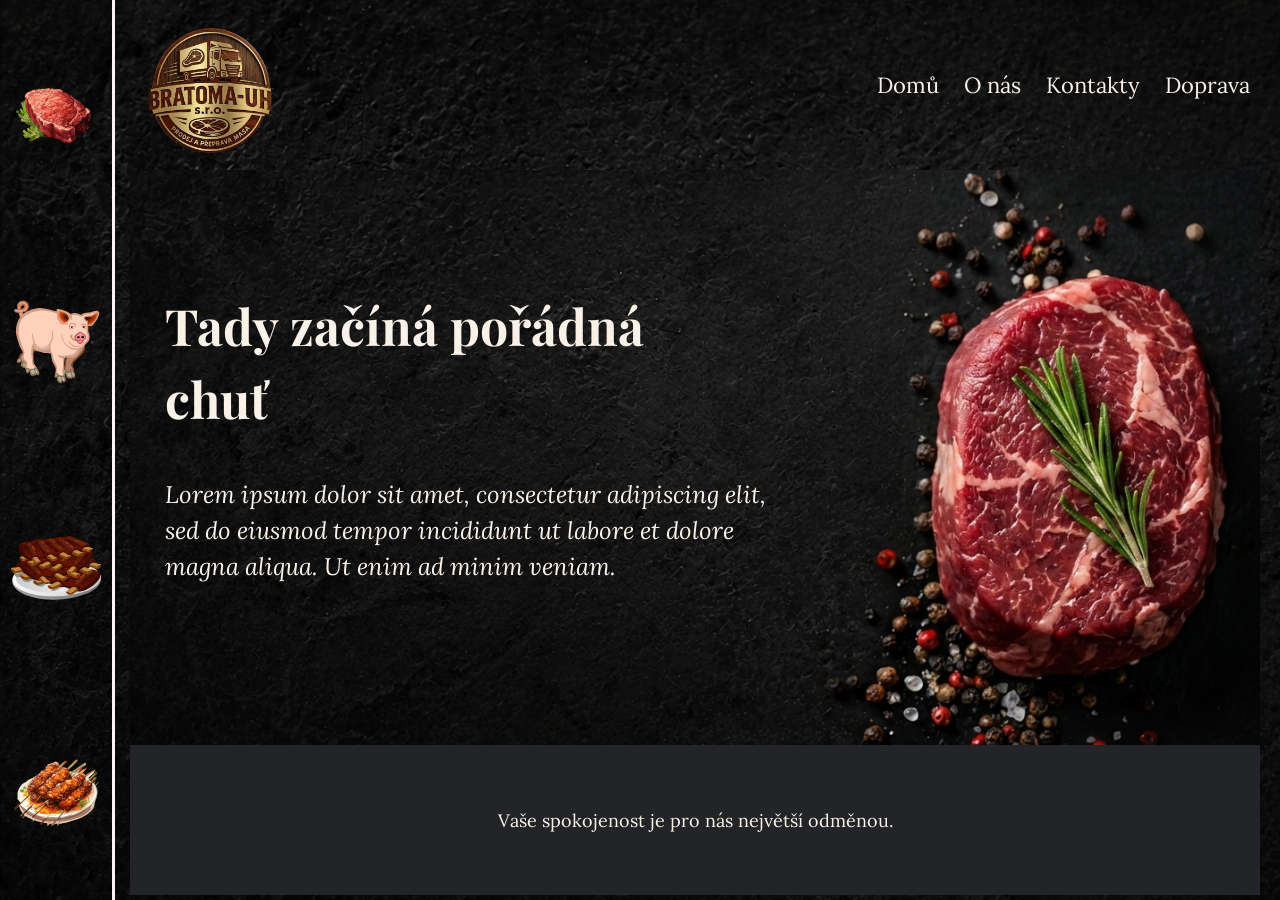
<file: index.html>
<!DOCTYPE html>
<html lang="cs">
<head>
	<meta charset="UTF-8">
	<meta name="viewport" content="width=device-width, initial-scale=1.0">
	<title>Jeff webovky</title>

	<!-- Google Fonts -->
	<link href="https://fonts.googleapis.com/css2?family=Lora:ital,wght@0,400;0,700;1,400;1,700&family=Playfair+Display:wght@700&display=swap" rel="stylesheet">

	<!-- Naše vlastní CSS -->
	<link rel="stylesheet" href="styles.css">
</head>
<body>

	<div class="side-border-left">
		<img src="masicko.svg" alt="masicko">
		<img src="prasatko.svg" alt="prasatko">
        <img src="zebra.svg" alt="zebra">
        <img src="na tyckach.svg" alt="na tyckach">
		
	</div>


	<header class="hlavicka">
		<img class="logo" src="logo drevene.png" alt="logo">

		<div class="hamburger" id="hamburger" onclick="toggleMenu()">
            <span></span><span></span><span></span>
        </div>
		

		<ul class="nav-links " id="navLinks">
            <li><a href="index.html" class="active">Domů</a></li>
            <li><a href="o nas.html">O nás</a></li>
            <li><a href="kontakty.html">Kontakty</a></li>
            <li><a href="doprava.html">Doprava</a></li>
        </ul>
		</nav>

	</header>
 


	<main>
<div class="hidden">
		<!-- hero sekce s obrázkem a hlavním nadpisem -->
		<section class="hero">
			<div class="obsah-sekce">
				<h1>Tady začíná pořádná chuť</h1>

				<p class="hero-text">
					Lorem ipsum dolor sit amet, consectetur adipiscing elit, sed do eiusmod tempor incididunt ut labore et dolore magna aliqua. Ut enim ad minim veniam.
				</p>

			</div>
			</div>
		</section>


	<footer class="paticka">
		<section id="kontakt"></section>
			<div class="kontakty">
  <div>Vaše spokojenost je pro nás největší odměnou.</div>
  
  </div>
</footer>

</div>
</section>

<script>

 
document.querySelectorAll('.hidden').forEach(el => {
    observer.observe(el);
});
</script>
 
<script>
  if ('scrollRestoration' in history) {
    history.scrollRestoration = 'manual';
  }
 
  window.onload = function() {
    window.scrollTo(0, 0);
  };
</script>
 
<script>
function toggleMenu() {
    const nav = document.getElementById("navLinks");
    const hamburger = document.getElementById("hamburger");
    nav.classList.toggle("open");
    hamburger.classList.toggle("open");
}
document.querySelectorAll(".nav-links a").forEach(link => {
    link.addEventListener("click", () => {
        document.getElementById("navLinks").classList.remove("open");
        document.getElementById("hamburger").classList.remove("open");
    });
});
</script>

<script>
const observer = new IntersectionObserver((entries) => {
    entries.forEach(entry => {
        if (entry.isIntersecting) {
            entry.target.classList.add("show");
        } else {
            entry.target.classList.remove("show");
        }
    });
});

document.querySelectorAll('.hidden').forEach(el => {
    observer.observe(el);
});
</script>

<script>
  if ('scrollRestoration' in history) {
    history.scrollRestoration = 'manual';
  }

  window.onload = function() {
    window.scrollTo(0, 0);
  };
</script>

</body>
</html>
</file>
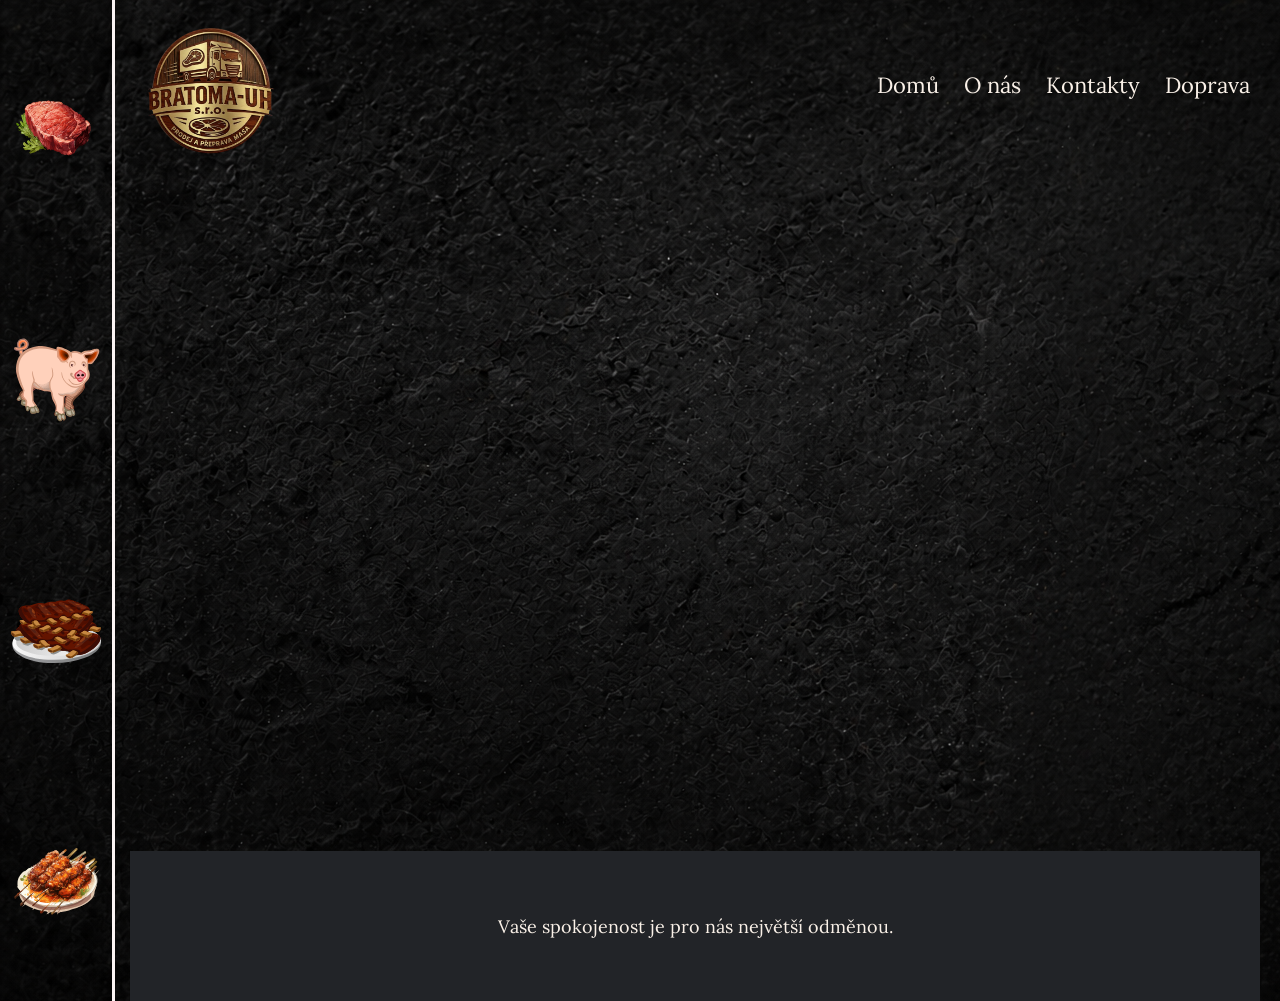
<file: doprava.html>
<!DOCTYPE html>
<html lang="cs">
<head>
	<meta charset="UTF-8">
	<meta name="viewport" content="width=device-width, initial-scale=1.0">
	<title>Jeff webovky</title>

	<!-- Google Fonts -->
	<link href="https://fonts.googleapis.com/css2?family=Lora:ital,wght@0,400;0,700;1,400;1,700&family=Playfair+Display:wght@700&display=swap" rel="stylesheet">

	<!-- Naše vlastní CSS -->
	<link rel="stylesheet" href="styles.css">
</head>
<body>

	<div class="side-border-left">
		<img src="masicko.svg" alt="masicko">
		<img src="prasatko.svg" alt="prasatko">
        <img src="zebra.svg" alt="zebra">
        <img src="na tyckach.svg" alt="na tyckach">
		
	</div>



	<header class="hlavicka">
		<img class="logo" src="logo drevene.png" alt="logo">

		<div class="hamburger" id="hamburger" onclick="toggleMenu()">
            <span></span><span></span><span></span>
        </div>
		

		<ul class="nav-links " id="navLinks">
            <li><a href="index.html" class="active">Domů</a></li>
            <li><a href="o nas.html">O nás</a></li>
            <li><a href="kontakty.html">Kontakty</a></li>
            <li><a href="doprava.html">Doprava</a></li>
        </ul>
		</nav>

	</header>



	<main>

		<section id="doprava">
			<div class="hidden">
			<div class="obsah-sekce dva-sloupce">
				<div class="sloupec">
					<img class="foto" src="masino.jpg" alt="masino">
				</div>

				<div class="sloupec">
					<h2 class="nadpis-sekce">Doprava</h2>

					<p>Lorem ipsum dolor sit amet consectetur adipisicing elit. Iste dolorem possimus facilis quae minima autem eius consequuntur quia magnam assumenda, repudiandae commodi deleniti alias, ipsum, quisquam aliquid iusto tenetur suscipit.</p>

					<p>Lorem ipsum dolor sit amet consectetur adipisicing elit. Doloribus officia minima reiciendis beatae, quo consequatur blanditiis molestiae laborum, at porro ipsum soluta temporibus.</p>

				</div>
            </div>
			</div>
		</section>


	</main>



	<footer class="paticka">
		<section id="kontakt"></section>
			<div class="kontakty">
  <div>Vaše spokojenost je pro nás největší odměnou.</div>
  
  </div>
</footer>

</div>
</section>

<script>

 
document.querySelectorAll('.hidden').forEach(el => {
    observer.observe(el);
});
</script>
 
<script>
  if ('scrollRestoration' in history) {
    history.scrollRestoration = 'manual';
  }
 
  window.onload = function() {
    window.scrollTo(0, 0);
  };
</script>
 
<script>
function toggleMenu() {
    const nav = document.getElementById("navLinks");
    const hamburger = document.getElementById("hamburger");
    nav.classList.toggle("open");
    hamburger.classList.toggle("open");
}
document.querySelectorAll(".nav-links a").forEach(link => {
    link.addEventListener("click", () => {
        document.getElementById("navLinks").classList.remove("open");
        document.getElementById("hamburger").classList.remove("open");
    });
});
</script>

<script>
const observer = new IntersectionObserver((entries) => {
    entries.forEach(entry => {
        if (entry.isIntersecting) {
            entry.target.classList.add("show");
        } else {
            entry.target.classList.remove("show");
        }
    });
});

document.querySelectorAll('.hidden').forEach(el => {
    observer.observe(el);
});
</script>

<script>
  if ('scrollRestoration' in history) {
    history.scrollRestoration = 'manual';
  }

  window.onload = function() {
    window.scrollTo(0, 0);
  };
</script>

</body>
</html>
</file>
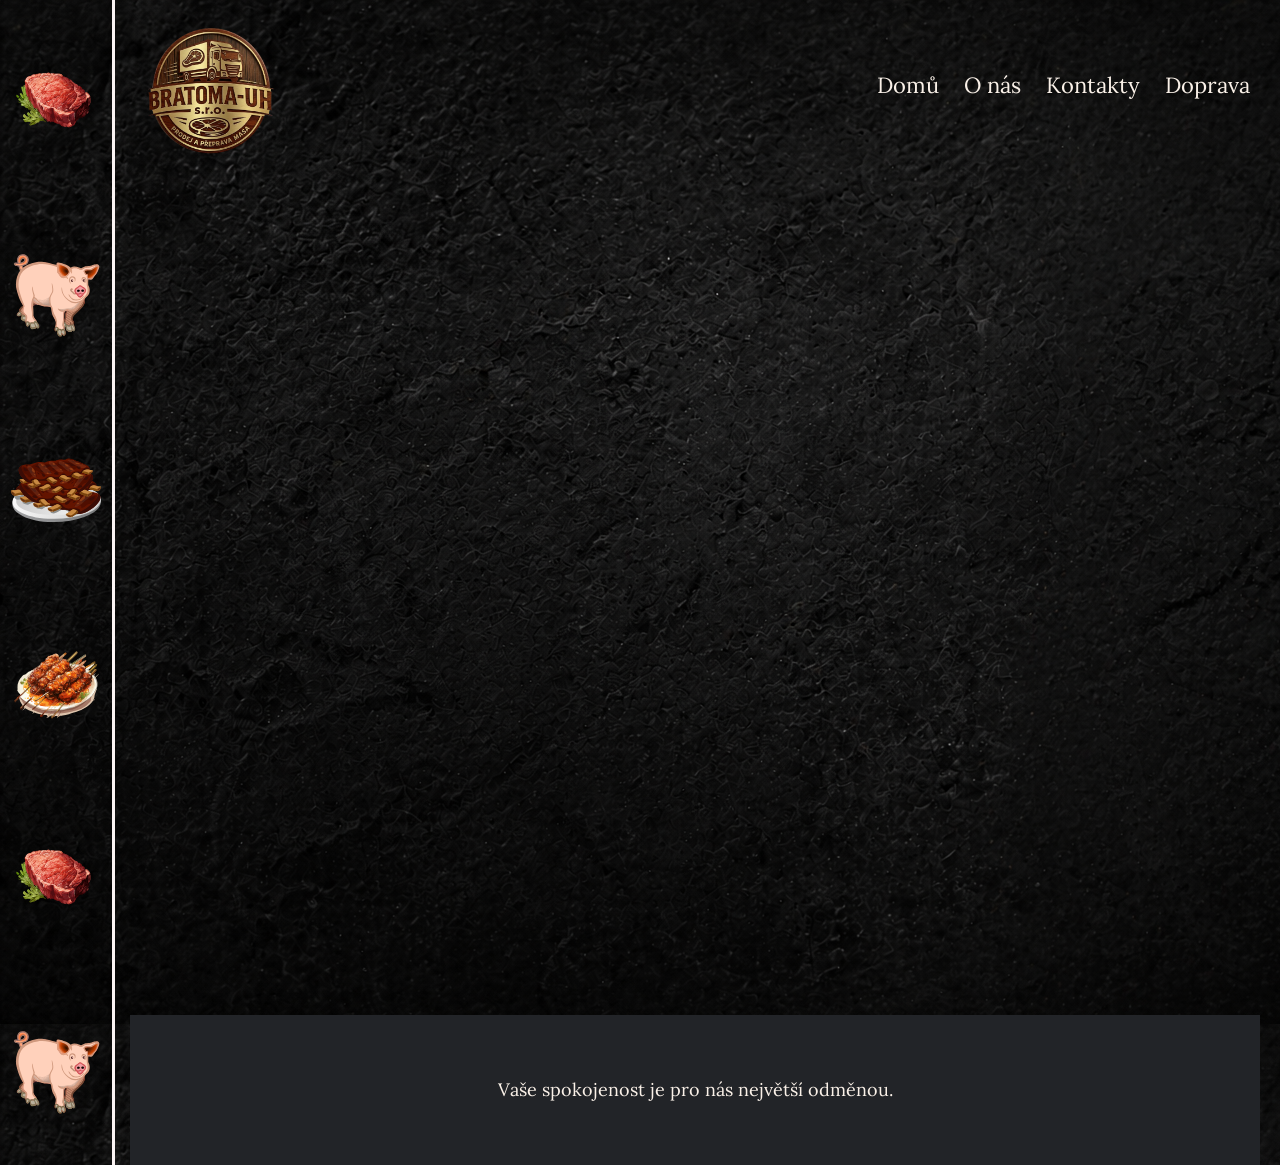
<file: kontakty.html>
<!DOCTYPE html>
<html lang="cs">
<head>
	<meta charset="UTF-8">
	<meta name="viewport" content="width=device-width, initial-scale=1.0">
	<title>Jeff webovky</title>

	<!-- Google Fonts -->
	<link href="https://fonts.googleapis.com/css2?family=Lora:ital,wght@0,400;0,700;1,400;1,700&family=Playfair+Display:wght@700&display=swap" rel="stylesheet">

	<!-- Naše vlastní CSS -->
	<link rel="stylesheet" href="styles.css">
</head>
<body>

    <div class="side-border-left">
		<img src="masicko.svg" alt="masicko">
		<img src="prasatko.svg" alt="prasatko">
        <img src="zebra.svg" alt="zebra">
        <img src="na tyckach.svg" alt="na tyckach">
		<img src="masicko.svg" alt="masicko">
		<img src="prasatko.svg" alt="prasatko">
       
	</div>



	<header class="hlavicka">
		<img class="logo" src="logo drevene.png" alt="logo">

		<div class="hamburger" id="hamburger" onclick="toggleMenu()">
            <span></span><span></span><span></span>
        </div>
		

		<ul class="nav-links " id="navLinks">
            <li><a href="index.html" class="active">Domů</a></li>
            <li><a href="o nas.html">O nás</a></li>
            <li><a href="kontakty.html">Kontakty</a></li>
            <li><a href="doprava.html">Doprava</a></li>
        </ul>
		</nav>

	</header>
 

<div class="hidden">
    <main class="container">
        <section class="section">
            <h2 class="section-title">Kontakty</h2>
            <div class="billing-container">
                <div class="billing-grid">
                    <div class="billing-card">
                        <div class="billing-header">
                            <h3>Adresa</h3>
                        </div>
                        <div class="billing-item">
                            <strong>BRATOMA-UH s.r.o</strong>
                            <p>Hliněná 472</p>
                            <p>Kunovice 686 04</p>
                        </div>
                    </div>

                    <div class="billing-card">
                        <div class="billing-header">
                            <h3>Kontakty</h3>
                        </div>
                        <div class="billing-item">
                            <strong>BRATOMA-UH s.r.o</strong>
                            <p>tel. 776138325</p>
                            <p></p>
                        </div>
                    </div>

                    <div class="billing-card info-only">
                        <div class="billing-header">
                            <h3>Ostatní údaje</h3>
                        </div>
                        <div class="billing-item">
                            <span>IČO:</span> <strong>09947311</strong>
                        </div>
                        <div class="billing-item">
                            <span>DIČ:</span> <strong>CZ09947311</strong>
                        </div>
                        </div>
                    </div>
                </div>
            </div>
            <div class="map-full" style="margin-top: 30px;">
                    <iframe
                        src="https://www.google.com/maps/embed?pb=!1m18!1m12!1m3!1d2486.063567957965!2d17.473686376316785!3d49.03958957135723!2m3!1f0!2f0!3f0!3m2!1i1024!2i768!4f13.1!3m3!1m2!1s0x471315a743185d1d%3A0x5302602e240d2867!2sHlin%C4%9Bn%C3%A1%20472%2C%20686%2004%20Kunovice!5e1!3m2!1scs!2scz!4v1777979336403!5m2!1scs!2scz"
                        width="100%" height="500" style="border:0; border-radius: 16px !important; " allowfullscreen=""
                        loading="lazy">
                    </iframe>
                </div>
        </section>
        </main>
    </div>

    <footer class="paticka">
		<section id="kontakt"></section>
			<div class="kontakty">
  <div>Vaše spokojenost je pro nás největší odměnou.</div>
  
  </div>
</footer>

</div>
</section>

<script>

 
document.querySelectorAll('.hidden').forEach(el => {
    observer.observe(el);
});
</script>
 
<script>
  if ('scrollRestoration' in history) {
    history.scrollRestoration = 'manual';
  }
 
  window.onload = function() {
    window.scrollTo(0, 0);
  };
</script>
 
<script>
function toggleMenu() {
    const nav = document.getElementById("navLinks");
    const hamburger = document.getElementById("hamburger");
    nav.classList.toggle("open");
    hamburger.classList.toggle("open");
}
document.querySelectorAll(".nav-links a").forEach(link => {
    link.addEventListener("click", () => {
        document.getElementById("navLinks").classList.remove("open");
        document.getElementById("hamburger").classList.remove("open");
    });
});
</script>

<script>
const observer = new IntersectionObserver((entries) => {
    entries.forEach(entry => {
        if (entry.isIntersecting) {
            entry.target.classList.add("show");
        } else {
            entry.target.classList.remove("show");
        }
    });
});

document.querySelectorAll('.hidden').forEach(el => {
    observer.observe(el);
});
</script>

<script>
  if ('scrollRestoration' in history) {
    history.scrollRestoration = 'manual';
  }

  window.onload = function() {
    window.scrollTo(0, 0);
  };
</script>

    </body>
</html>
</file>
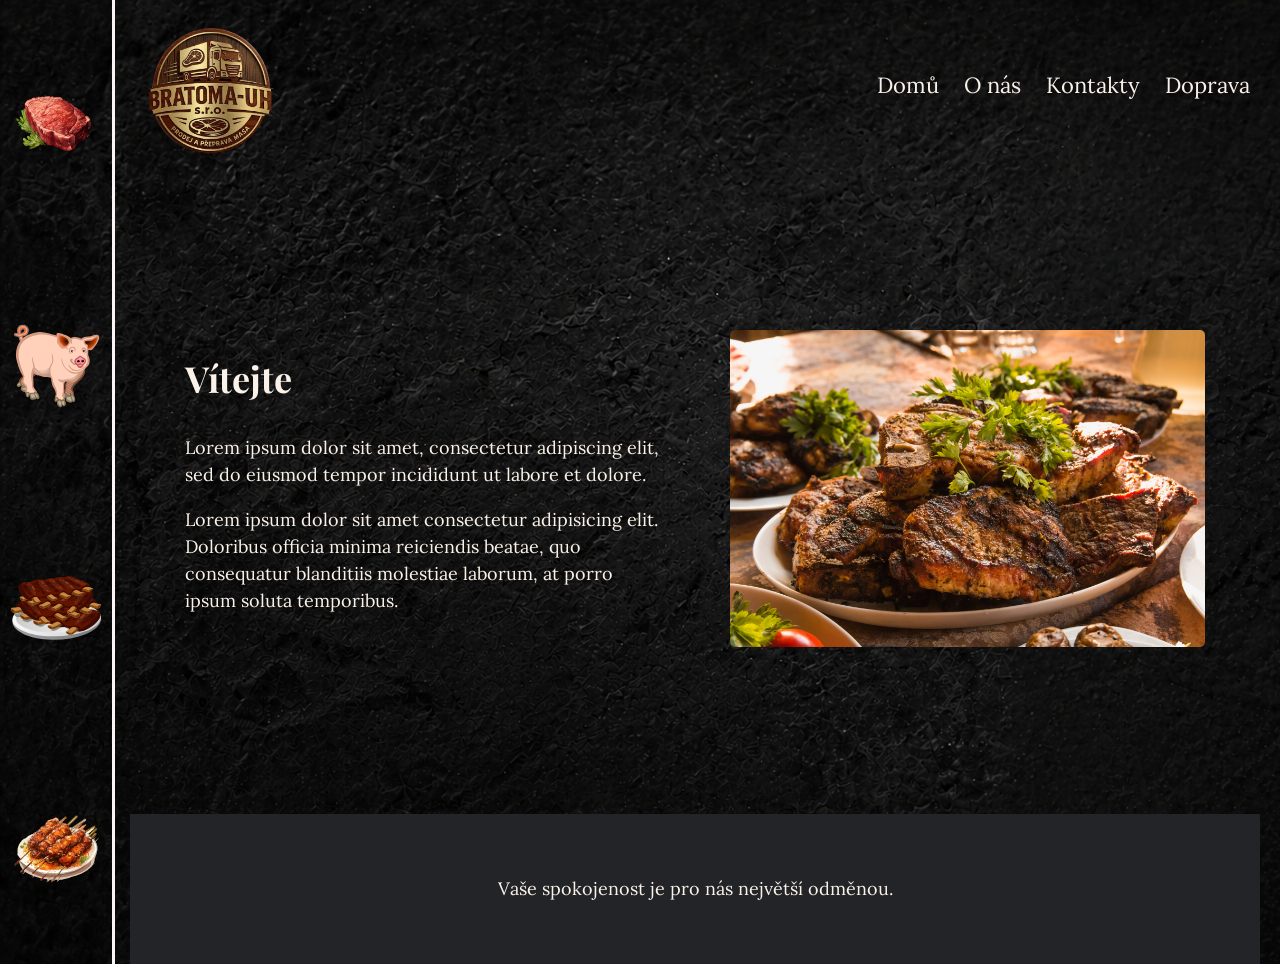
<file: o nas.html>
<!DOCTYPE html>
<html lang="cs">
<head>
	<meta charset="UTF-8">
	<meta name="viewport" content="width=device-width, initial-scale=1.0">
	<title>Jeff webovky</title>

	<!-- Google Fonts -->
	<link href="https://fonts.googleapis.com/css2?family=Lora:ital,wght@0,400;0,700;1,400;1,700&family=Playfair+Display:wght@700&display=swap" rel="stylesheet">

	<!-- Naše vlastní CSS -->
	<link rel="stylesheet" href="styles.css">
</head>
<body>

	<div class="side-border-left">
		<img src="masicko.svg" alt="masicko">
		<img src="prasatko.svg" alt="prasatko">
        <img src="zebra.svg" alt="zebra">
        <img src="na tyckach.svg" alt="na tyckach">
		
	</div>



	<header class="hlavicka">
		<img class="logo" src="logo drevene.png" alt="logo">

		<div class="hamburger" id="hamburger" onclick="toggleMenu()">
            <span></span><span></span><span></span>
        </div>
		

		<ul class="nav-links " id="navLinks">
            <li><a href="index.html" class="active">Domů</a></li>
            <li><a href="o nas.html">O nás</a></li>
            <li><a href="kontakty.html">Kontakty</a></li>
            <li><a href="doprava.html">Doprava</a></li>
        </ul>
		</nav>

	</header>



	<main>

		<section id="o nás">
			<div class="hidden">
			<div class="obsah-sekce dva-sloupce">

				<div class="sloupec">
					<h2 class="nadpis-sekce">Vítejte</h2>

					<p>Lorem ipsum dolor sit amet, consectetur adipiscing elit, sed do eiusmod tempor incididunt ut labore et dolore.</p>

					<p>Lorem ipsum dolor sit amet consectetur adipisicing elit. Doloribus officia minima reiciendis beatae, quo consequatur blanditiis molestiae laborum, at porro ipsum soluta temporibus.</p>
				</div>

				<div class="sloupec">
					<img class="foto" src="masino na talíři.jpg" alt="masino na talíři">
				</div>
            </div> 
			</div>
		</section>

	</main>



	<footer class="paticka">
		<section id="kontakt"></section>
			<div class="kontakty">

        <div>Vaše spokojenost je pro nás největší odměnou.</div>
  
  </div>
</footer>

</div>
</section>

<script>

 
document.querySelectorAll('.hidden').forEach(el => {
    observer.observe(el);
});
</script>
 
<script>
  if ('scrollRestoration' in history) {
    history.scrollRestoration = 'manual';
  }
 
  window.onload = function() {
    window.scrollTo(0, 0);
  };
</script>
 
<script>
function toggleMenu() {
    const nav = document.getElementById("navLinks");
    const hamburger = document.getElementById("hamburger");
    nav.classList.toggle("open");
    hamburger.classList.toggle("open");
}
document.querySelectorAll(".nav-links a").forEach(link => {
    link.addEventListener("click", () => {
        document.getElementById("navLinks").classList.remove("open");
        document.getElementById("hamburger").classList.remove("open");
    });
});
</script>

<script>
const observer = new IntersectionObserver((entries) => {
    entries.forEach(entry => {
        if (entry.isIntersecting) {
            entry.target.classList.add("show");
        } else {
            entry.target.classList.remove("show");
        }
    });
});

document.querySelectorAll('.hidden').forEach(el => {
    observer.observe(el);
});
</script>

<script>
  if ('scrollRestoration' in history) {
    history.scrollRestoration = 'manual';
  }

  window.onload = function() {
    window.scrollTo(0, 0);
  };
</script>

</body>
</html>
</file>
<file: styles.css>
html { box-sizing: border-box; }
*, ::before, ::after { box-sizing: inherit; }

body {
    margin: 0;
    font-family: 'Lora', serif;
    font-size: 18px;
    line-height: 1.5;
    color: #faf1e8;
    background-image: url(barva.png);
    position: relative;
    min-height: 100vh;
    padding-left: 130px;
    padding-right: 20px;
}


.obsah-sekce {
    max-width: 1100px;
    margin: 0 auto;
    padding: 80px 20px;
}

h1, h2, h3 {
    font-family: 'Playfair Display', serif;
    line-height: 1.45;
    color: #faf1e8;
    margin-top: 0;
}

h1 { font-size: 50px; color: #faf1e8;}
h2 { font-size: 36px; }
h3 { font-size: 18px; }

.hlavicka {
    display: flex;
    justify-content: space-between;
    align-items: center;
    padding: 10px 10px;
    max-width: 1150px;
    margin: 0 auto;
    font-size: 22px;
    list-style: none;    
}

.nav-links {
    display: flex;
    list-style: none;
    gap: 25px;
}

.nav-links a {
    text-decoration: none;
    color: #faf1e8;
    position: relative;
    padding-bottom: 4px;
}

.nav-links a::after {
    content: '';
    position: absolute;
    bottom: 0;
    left: 0;
    width: 0%;
    height: 3px;
    background-color: #c2a24a;
    border-radius: 10px;
    transition: width 0.3s ease;
}

.nav-links a:hover::after {
    width: 100%;
}

.logo {
    width: 140px;
    padding-top: 10px;
}

.menu ul {
    list-style: none;
    display: flex;
    gap: 15px;
    margin: 0;
    padding: 0;
}

.menu a {
    text-decoration: none;
    padding: 10px 15px;
    border-radius: 20px;
    color: #faf1e8;
}

.menu a:hover {
    background-color: #94736d;
    color: #faf1e8;
}

.hero {
    background-image: url(syrove\ masicko.png);
    background-size: cover;
    background-position: center;
    height: 575px;
    color: #faf1e8;
}

.hero .obsah-sekce {
    padding: 120px 20px;
    max-width: 1100px;
}

.hero-text {
    font-style: italic;
    font-size: 24px;
    max-width: 60%;
}
.hero h1 {
    color: #faf1e8;
    max-width: 50%;
}

.dva-sloupce {
    display: flex;
    gap: 30px;
    align-items: center;
    max-width: 1100px;
    margin: 0 auto;
    padding: 80px 20px;
}

.sloupec {
    flex: 1;
    max-width: 1100px;
    margin: 0 auto;
    padding: 80px 20px;
}

.foto {
    width: 100%;
    border-radius: 5px;
}

.tlacitko {
    display: inline-block;
    background-color: #94736d;
    color: #faf1e8;
    padding: 10px 15px;
    border-radius: 30px;
    text-decoration: none;
}

.tlacitko:hover {
    background-color: #94736d;
}

.sekce-seda {
    background-image: url(barva.png);
}

.paticka {
    background-color: #222428;
    color: #faf1e8;
    text-align: center;
    display: flex;
    flex-direction: column;
}

.hidden {
    opacity: 0;
    transform: translateY(50px);
    transition: all 0.8s ease;
}

.show {
    opacity: 1;
    transform: translateY(0);
}
 

.kontakty {
    display: flex;
    gap: 40px;
    margin: 0;
    text-align: center;
    justify-content: center;  /* horizontální střed */
    align-items: center;      /* vertikální střed */
    height: 150px;
}

.side-border-left {
    left: 0;
    position: absolute;
    top: 0; bottom: 0; left: 0;
    width: 115px;
    height: 100%;
    background-image: url(barva.png);
    border-right: 3px solid #fbf4f4;  
    z-index: 999;
    display: flex;
    flex-direction: column;
    align-items: center;
    justify-content: flex-start;
    padding-top: 10px;
    gap: 10px; 
}

.side-border-left img {
    width: 90px; 
    top: 0; bottom: 0; left: 0;
    height: 300px ;
    align-items: center;
}


.billing-grid {
  display: grid;
  grid-template-columns: repeat(auto-fit, minmax(300px, 1fr));
  gap: 25px;
  margin-top: 20px;
}

.billing-card {
  background: #f5f2f2;
  border: 1px solid var(--border);
  border-radius: var(--radius);
  padding: 25px;
  border-top: 4px solid var(--border);
  transition: 0.3s;
}

.billing-card:hover {
  border-top-color: var(--green);
  box-shadow: 0 5px 15px rgba(0, 0, 0, 0.05);
}

.billing-header {
  margin-bottom: 15px;
  padding-bottom: 10px;
  border-bottom: 1px solid #4d433b;
}

.billing-header h3 {
  font-size: 0.95rem;
  color: var(--green);
  text-transform: uppercase;
  letter-spacing: 1px;
}

.billing-item p {
  margin: 0;
  color: #a0a0a0;
  font-size: 0.95rem;
}

.billing-item strong {
  display: block;
  margin-bottom: 5px;
  color: var(--dark);
}

.billing-item span {
  font-size: 0.7rem;
  color: #888;
  text-transform: uppercase;
  font-weight: 700;
}

.billing-card {
  box-shadow: 0 5px 15px rgba(0, 0, 0, 0.05);
}

:root {
  --green: #c2a24a ;
  --light-green: #C9A84C;
  --dark: #1a1a1a;
  --border: #15171b;
  --radius: 20px;
}

* {
  box-sizing: border-box;
}

html {
  scroll-behavior: smooth;
}


.section {
  margin-bottom: 80px;
}

.section-title {
  font-size: 1.8rem;
  margin-bottom: 30px;
  border-left: 6px solid var(--green);
  padding-left: 15px;
  text-transform: uppercase;
  font-weight: 800;
}


.mapa-full {
    width: 100%;
    height: 100%;
    display: block;
    border-radius: 0;
    margin: 0;
    bottom: 0;
    left: 0;
    width: 100%;
    height: 500px;
    z-index: 0;
    margin-top: 30px !important;
}

.container {
    padding-bottom: 0;
}

.section:last-child {
    margin-bottom: 0;
}

.mapa-full iframe {
    margin: 0 !important;
}


/* ===== HAMBURGER MENU ===== */
.hamburger {
    display: none;
    flex-direction: column;
    gap: 5px;
    cursor: pointer;
    padding: 5px;
    z-index: 1001;
}

.hamburger span {
    display: block;
    width: 28px;
    height: 3px;
    background-color: #faf1e8;
    border-radius: 3px;
    transition: all 0.3s ease;
}

.hamburger.open span:nth-child(1) {
    transform: translateY(8px) rotate(45deg);
}
.hamburger.open span:nth-child(2) {
    opacity: 0;
}
.hamburger.open span:nth-child(3) {
    transform: translateY(-8px) rotate(-45deg);
}

/* ===== MOBILE RESPONSIVE ===== */
@media (max-width: 768px) {

    body {
        padding-left: 0;
        padding-right: 0;
    }

    /* Hide the side border on mobile */
    .side-border-left {
        display: none;
    }

    /* Header */
    .hlavicka {
        padding: 12px 16px;
        position: relative;
        z-index: 1002;
    }

    .logo {
        width: 100px;
    }

    /* Show hamburger */
    .hamburger {
        display: flex;
    }

    /* Mobile nav - fullscreen overlay */
    .nav-links {
        display: none;
        flex-direction: column;
        justify-content: center;
        align-items: center;
        gap: 0;
        position: fixed;
        top: 0;
        left: 0;
        right: 0;
        bottom: 0;
        width: 100%;
        height: 100vh;
        background-color: #15171b;
        z-index: 1000;
    }

    .nav-links.open {
        display: flex;
    }

    .nav-links li {
        width: 100%;
        text-align: center;
    }

    .nav-links a {
        display: block;
        padding: 22px 20px;
        font-size: 26px;
        border-bottom: 1px solid #222428;
        color: #faf1e8;
    }

    .nav-links a:hover {
        color: #c2a24a;
    }

    .nav-links a::after {
        display: none;
    }

    /* Hamburger above the overlay */
    .hamburger {
        z-index: 1002;
    }

    /* Hero */
    .hero {
        height: auto;
        min-height: 350px;
    }

    .hero .obsah-sekce {
        padding: 60px 20px 40px;
    }

    .hero h1 {
        font-size: 32px;
        max-width: 100%;
    }

    .hero-text {
        font-size: 18px;
        max-width: 100%;
        padding-bottom: 90px;
        padding-right: 80px;
    }

    /* General sections */
    .obsah-sekce {
        padding: 40px 20px;
        min-height: 480px;
    }

    h1 { font-size: 10px; padding-top: 90px; padding-right: 90px;}
    h2 { font-size: 26px; }

    /* Two column layout → single column */
    .dva-sloupce {
        flex-direction: column;
    }

    .foto {
        width: 100%;
        margin-bottom: 20px;
    }

    /* Billing grid */
    .billing-grid {
        grid-template-columns: 1fr;
    }

    .billing-card {
        width: 400px;
        height: 220px;
    }

    /* Contacts section */
    .kontakty {
        flex-direction: column;
        height: auto;
        padding: 30px 20px;
        gap: 10px;
    }

    /* Map */
    .mapa-full,
    .map-full iframe {
        height: 300px;
    }

    /* Section title */
    .section-title {
        font-size: 1.4rem;
    }

    /* Main container padding */
    .container {
        padding: 0 16px;
    }

    .section {
        margin-bottom: 40px;
    }
}



@font-face {
    font-family: 'Montserrat';
    font-style: normal;
    font-weight: 400;
    font-display: swap;
    src: url(https://fonts.gstatic.com/s/montserrat/v31/JTUSjIg1_i6t8kCHKm459WRhyzbi.woff2) format('woff2');
    unicode-range: U +0460 -052F, U +1C80 -1C8A, U +20B4, U +2DE0 -2DFF, U + A640-A69F, U + FE2E-FE2F;
}
</file>
